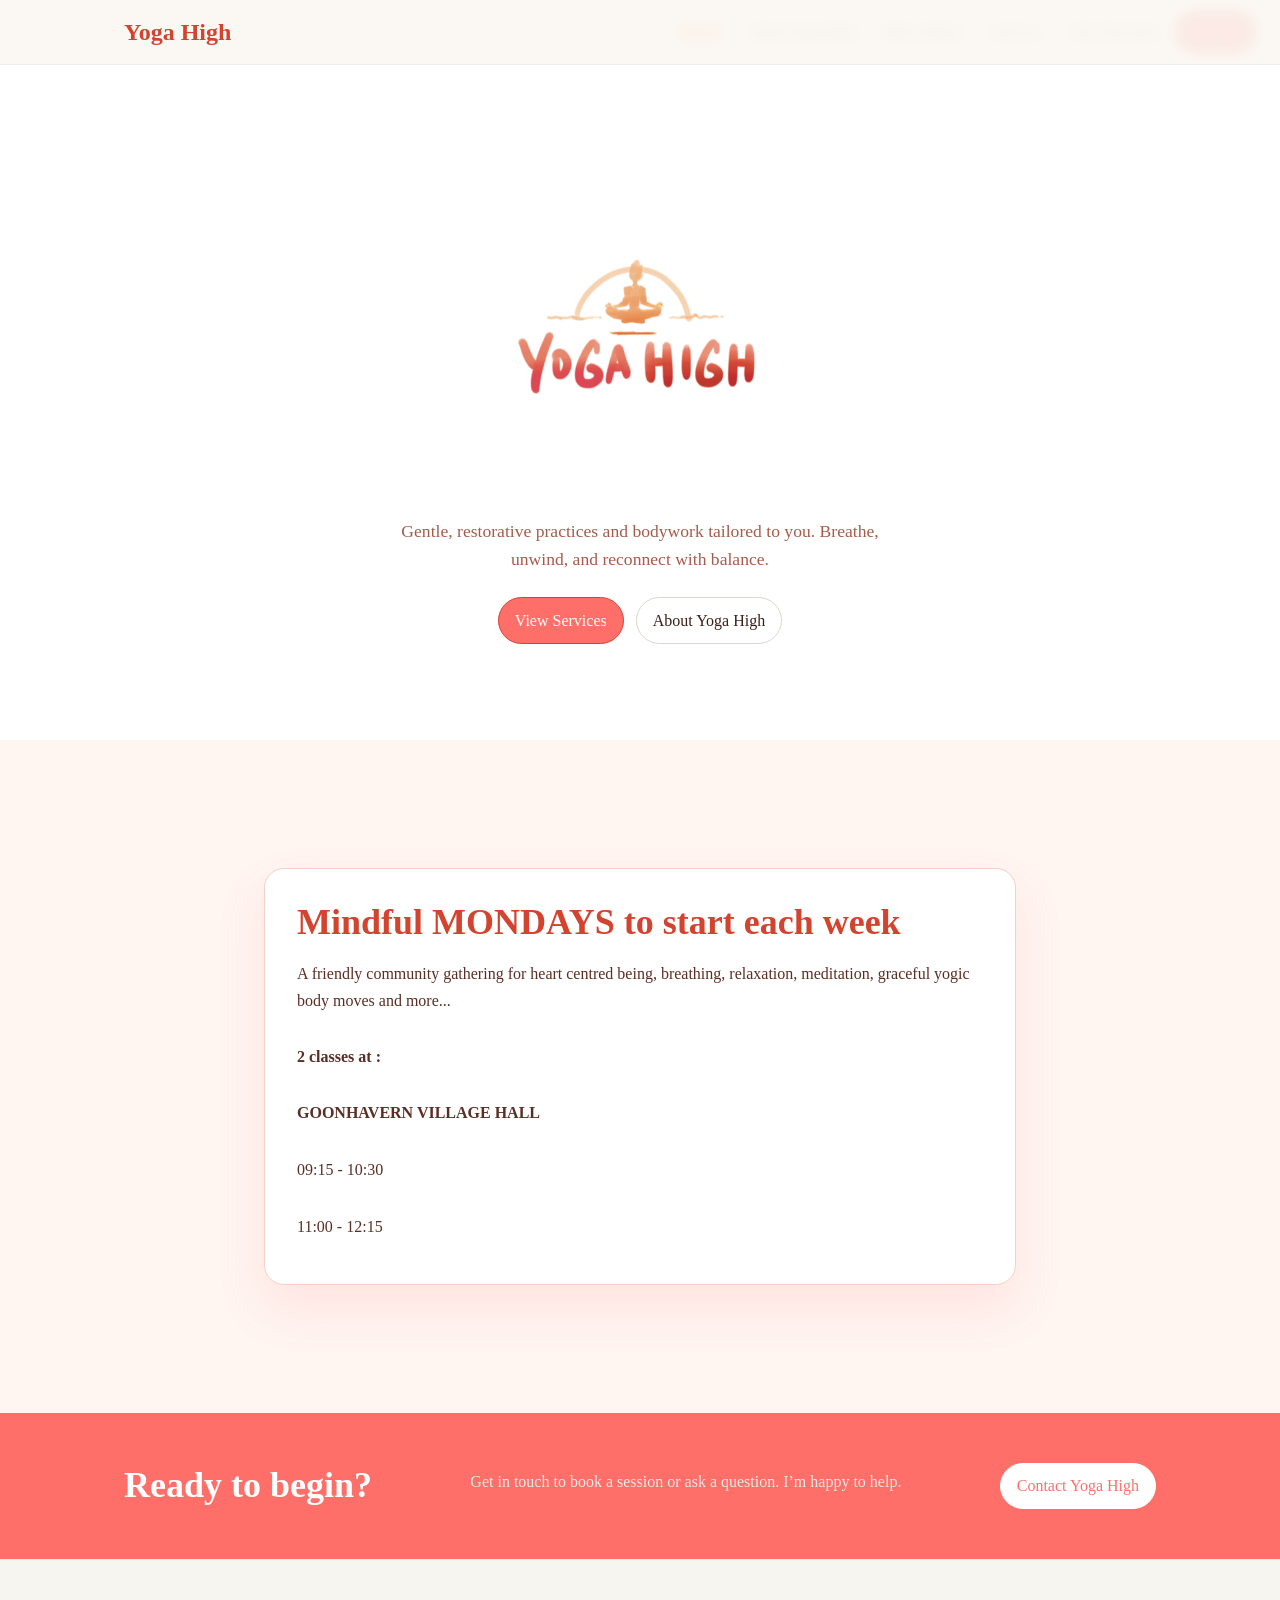
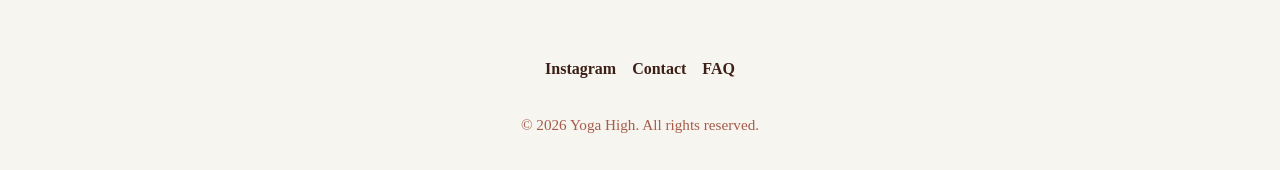
<file: index.html>
<!doctype html>
<html lang="en">
<head>
  <meta charset="utf-8" />
  <meta name="viewport" content="width=device-width, initial-scale=1" />
  <title>Yoga High | Yoga & Holistic Massage</title>
  <meta name="description" content="Yoga and holistic massage by Yoga High. One-to-one, small group sessions, and restorative bodywork with a calm, personal approach." />
  <meta property="og:title" content="Yoga High | Yoga & Holistic Massage" />
  <meta property="og:description" content="Yoga and holistic massage by Yoga High. One-to-one, small group sessions, and restorative bodywork with a calm, personal approach." />
  <meta property="og:type" content="website" />
  <meta property="og:url" content="/" />
  <link rel="preconnect" href="https://fonts.googleapis.com">
  <link rel="preconnect" href="https://fonts.gstatic.com" crossorigin>
  <link href="https://fonts.googleapis.com/css2?family=Cormorant+Garamond:wght@400;500;600&family=Inter:wght@300;400;500;600&display=swap" rel="stylesheet">
  <link rel="stylesheet" href="assets/css/styles.css" />
</head>
<body>
  <header class="site-header">
    <div class="container header-inner">
      <a class="brand" href="index.html">Yoga High</a>
      <button class="menu-toggle" aria-expanded="false" aria-label="Open menu">
        <span></span>
        <span></span>
        <span></span>
      </button>
    </div>
  </header>
  <nav class="nav">
    <a class="active" href="index.html">Home</a>
    <a href="about.html">About Yoga High</a>
    <a href="meet-juliette.html">Meet Juliette</a>
    <a href="services.html">Services</a>
    <a href="treat-seat.html">The Treat Seat</a>
    <a href="contact.html" class="btn btn-primary">Contact</a>
  </nav>

  <main>
    <section class="hero hero-logo">
      <div class="container hero-content">
        <div class="hero-logo-holder">
          <img class="hero-logo-image" src="yoga-high-logo.png" alt="Yoga High logo" />
        </div>
        <p>Gentle, restorative practices and bodywork tailored to you. Breathe, unwind, and reconnect with balance.</p>
        <div class="actions">
          <a href="services.html" class="btn btn-primary">View Services</a>
          <a href="about.html" class="btn">About Yoga High</a>
        </div>
      </div>
    </section>

    <section class="highlight section">
      <div class="container section narrow">
        <div class="highlight-card">
          <h2>Mindful MONDAYS to start each week</h2>
          <p>A friendly community gathering for heart centred being, breathing, relaxation, meditation, graceful yogic body moves and more...</p>
          <div class="event-times">
            <p><strong>2 classes at :</strong></p>
            <p><strong>GOONHAVERN VILLAGE HALL</strong></p>
            <p>09:15 - 10:30</p>
            <p>11:00 - 12:15</p>
          </div>
        </div>
      </div>
    </section>

    <section class="cta">
      <div class="container cta-inner">
        <h2>Ready to begin?</h2>
        <p>Get in touch to book a session or ask a question. I’m happy to help.</p>
        <a href="contact.html" class="btn btn-light">Contact Yoga High</a>
      </div>
    </section>
  </main>

  <footer class="site-footer">
    <div class="container footer-inner">
      <div class="footer-links">
        <a href="https://instagram.com/yogahigh" target="_blank" rel="noopener noreferrer">Instagram</a>
        <a href="contact.html">Contact</a>
        <a href="faq.html">FAQ</a>
      </div>
      <p>© <span id="year"></span> Yoga High. All rights reserved.</p>
    </div>
  </footer>
  <script src="assets/js/main.js"></script>
</body>
</html>
</file>
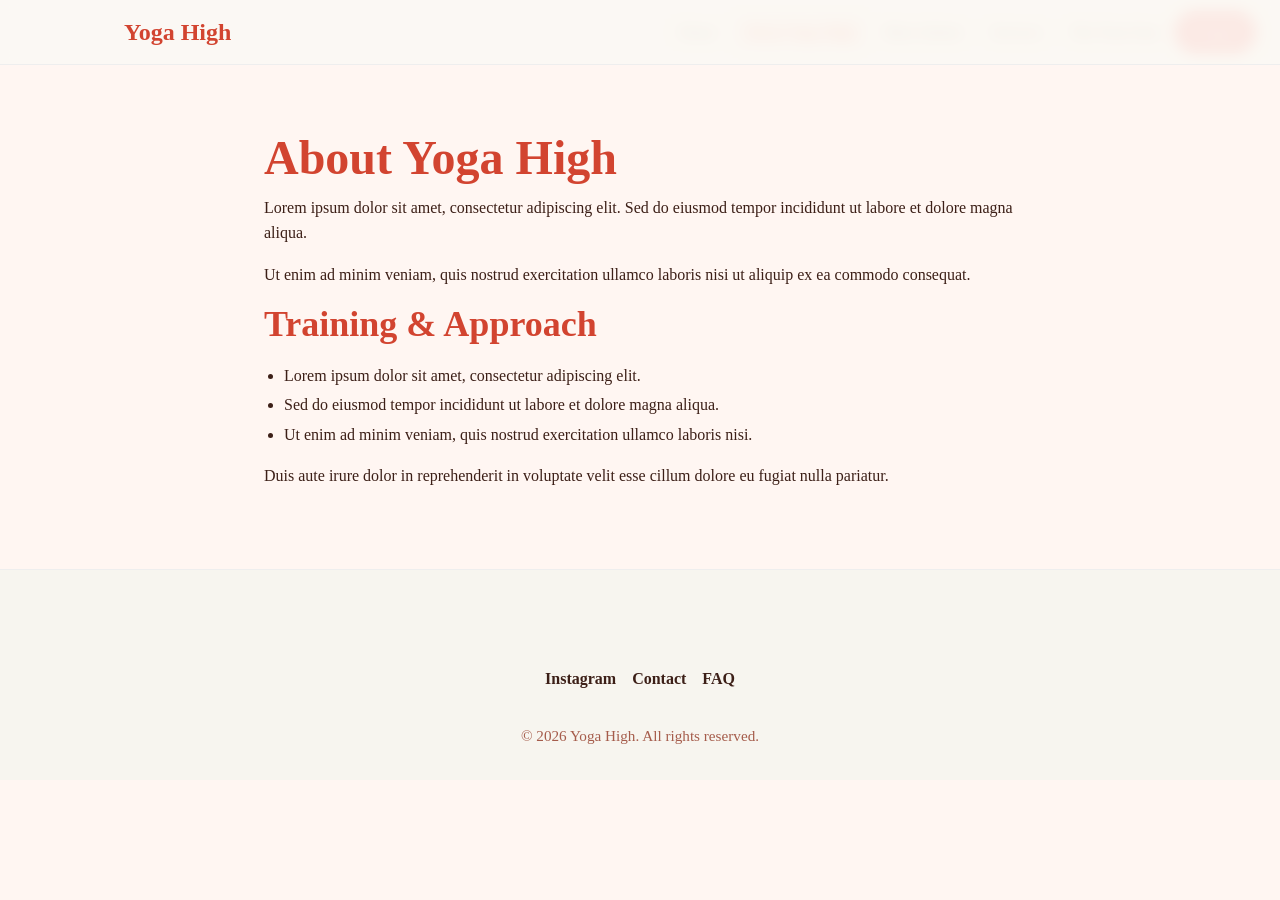
<file: about.html>
<!doctype html>
<html lang="en">
<head>
  <meta charset="utf-8" />
  <meta name="viewport" content="width=device-width, initial-scale=1" />
  <title>About Yoga High | Yoga High</title>
  <meta name="description" content="Meet Yoga High – a calm, person-centred yoga and holistic massage service by Juliette Raymond." />
  <link rel="preconnect" href="https://fonts.googleapis.com">
  <link rel="preconnect" href="https://fonts.gstatic.com" crossorigin>
  <link href="https://fonts.googleapis.com/css2?family=Cormorant+Garamond:wght@400;500;600&family=Inter:wght@300;400;500;600&display=swap" rel="stylesheet">
  <link rel="stylesheet" href="assets/css/styles.css" />
</head>
<body>
  <header class="site-header">
    <div class="container header-inner">
      <a class="brand" href="index.html">Yoga High</a>
      <button class="menu-toggle" aria-expanded="false" aria-label="Open menu">
        <span></span>
        <span></span>
        <span></span>
      </button>
    </div>
  </header>
  <nav class="nav">
    <a href="index.html">Home</a>
    <a class="active" href="about.html">About Yoga High</a>
    <a href="meet-juliette.html">Meet Juliette</a>
    <a href="services.html">Services</a>
    <a href="treat-seat.html">The Treat Seat</a>
    <a href="contact.html" class="btn btn-primary">Contact</a>
  </nav>

  <main>
    <section class="container section narrow">
      <h1>About Yoga High</h1>
      <p>Lorem ipsum dolor sit amet, consectetur adipiscing elit. Sed do eiusmod tempor incididunt ut labore et dolore magna aliqua.</p>
      <p>Ut enim ad minim veniam, quis nostrud exercitation ullamco laboris nisi ut aliquip ex ea commodo consequat.</p>
      <h2>Training & Approach</h2>
      <ul class="list">
        <li>Lorem ipsum dolor sit amet, consectetur adipiscing elit.</li>
        <li>Sed do eiusmod tempor incididunt ut labore et dolore magna aliqua.</li>
        <li>Ut enim ad minim veniam, quis nostrud exercitation ullamco laboris nisi.</li>
      </ul>
      <p>Duis aute irure dolor in reprehenderit in voluptate velit esse cillum dolore eu fugiat nulla pariatur.</p>
    </section>
  </main>

  <footer class="site-footer">
    <div class="container footer-inner">
      <div class="footer-links">
        <a href="https://instagram.com/yogahigh" target="_blank" rel="noopener noreferrer">Instagram</a>
        <a href="contact.html">Contact</a>
        <a href="faq.html">FAQ</a>
      </div>
      <p>© <span id="year"></span> Yoga High. All rights reserved.</p>
    </div>
  </footer>
  <script src="assets/js/main.js"></script>
</body>
</html>
</file>
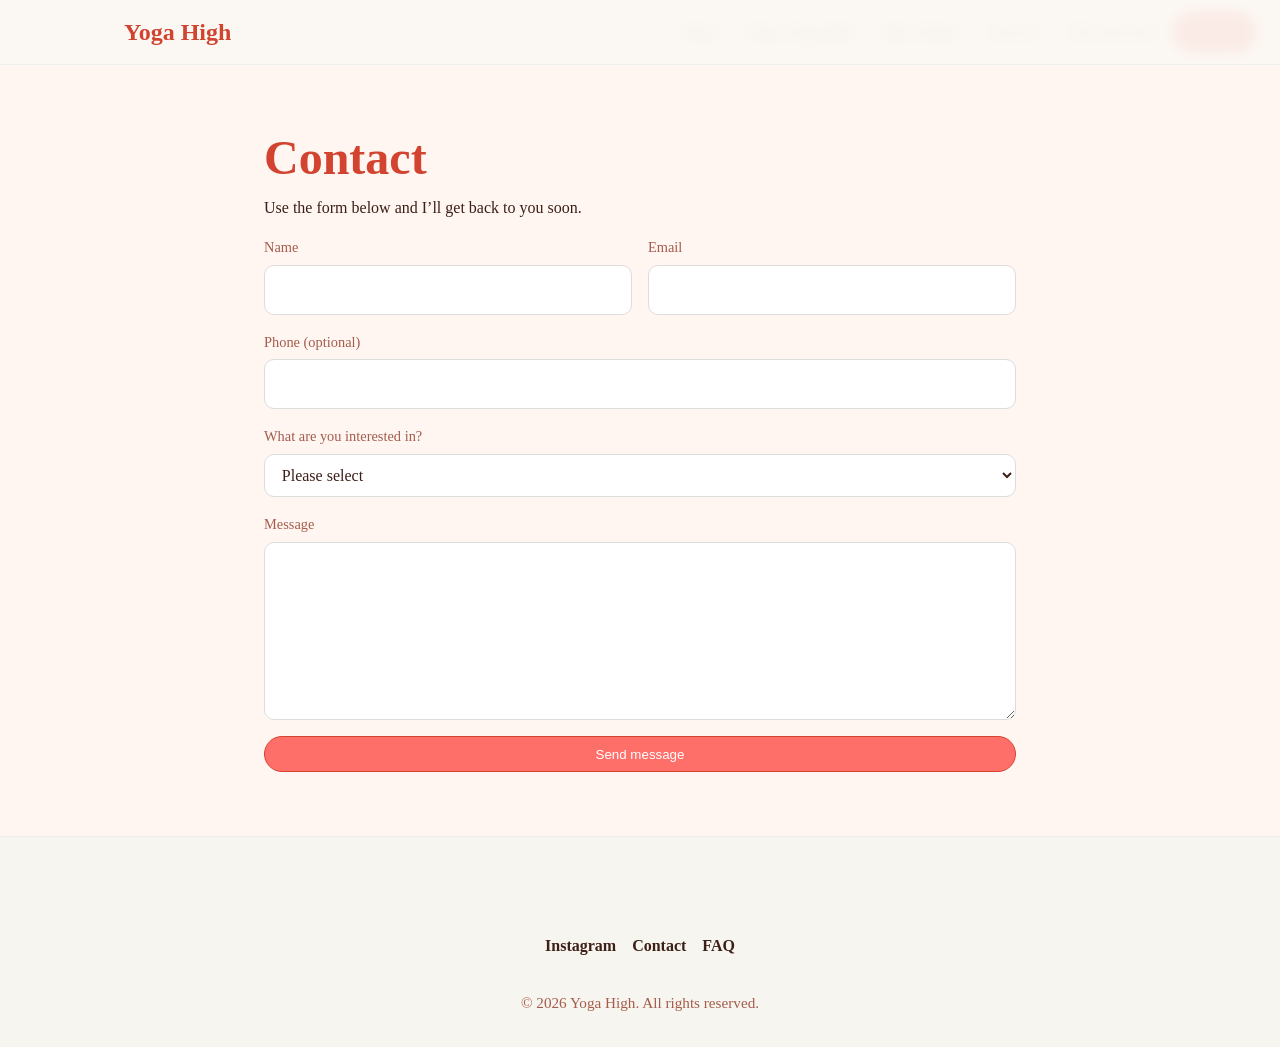
<file: contact.html>
<!doctype html>
<html lang="en">
<head>
  <meta charset="utf-8" />
  <meta name="viewport" content="width=device-width, initial-scale=1" />
  <title>Contact | Yoga High</title>
  <meta name="description" content="Get in touch with Yoga High to book a session or ask a question." />
  <link rel="preconnect" href="https://fonts.googleapis.com">
  <link rel="preconnect" href="https://fonts.gstatic.com" crossorigin>
  <link href="https://fonts.googleapis.com/css2?family=Cormorant+Garamond:wght@400;500;600&family=Inter:wght@300;400;500;600&display=swap" rel="stylesheet">
  <link rel="stylesheet" href="assets/css/styles.css" />
</head>
<body>
  <header class="site-header">
    <div class="container header-inner">
      <a class="brand" href="index.html">Yoga High</a>
      <button class="menu-toggle" aria-expanded="false" aria-label="Open menu">
        <span></span>
        <span></span>
        <span></span>
      </button>
    </div>
  </header>
  <nav class="nav">
    <a href="index.html">Home</a>
    <a href="about.html">About Yoga High</a>
    <a href="meet-juliette.html">Meet Juliette</a>
    <a href="services.html">Services</a>
    <a href="treat-seat.html">The Treat Seat</a>
    <a class="btn btn-primary active" href="contact.html">Contact</a>
  </nav>

  <main class="container section narrow">
    <h1>Contact</h1>
    <p>Use the form below and I’ll get back to you soon.</p>

    <form name="contact" method="POST" data-netlify="true" netlify-honeypot="bot-field" action="thanks.html" class="form">
      <input type="hidden" name="form-name" value="contact" />
      <p class="hidden">
        <label>Don’t fill this out if you’re human: <input name="bot-field" /></label>
      </p>

      <div class="grid">
        <label class="field">
          <span>Name</span>
          <input type="text" name="name" required />
        </label>
        <label class="field">
          <span>Email</span>
          <input type="email" name="email" required />
        </label>
      </div>

      <label class="field">
        <span>Phone (optional)</span>
        <input type="tel" name="phone" />
      </label>

      <label class="field">
        <span>What are you interested in?</span>
        <select name="interest" required>
          <option value="">Please select</option>
          <option>1:1 Yoga</option>
          <option>Small Group Yoga</option>
          <option>Holistic Massage</option>
          <option>General Enquiry</option>
        </select>
      </label>

      <label class="field">
        <span>Message</span>
        <textarea name="message" rows="6" required></textarea>
      </label>

      <button type="submit" class="btn btn-primary">Send message</button>
    </form>
  </main>

  <footer class="site-footer">
    <div class="container footer-inner">
      <div class="footer-links">
        <a href="https://instagram.com/yogahigh" target="_blank" rel="noopener noreferrer">Instagram</a>
        <a href="contact.html">Contact</a>
        <a href="faq.html">FAQ</a>
      </div>
      <p>© <span id="year"></span> Yoga High. All rights reserved.</p>
    </div>
  </footer>
  <script src="assets/js/main.js"></script>
</body>
</html>
</file>
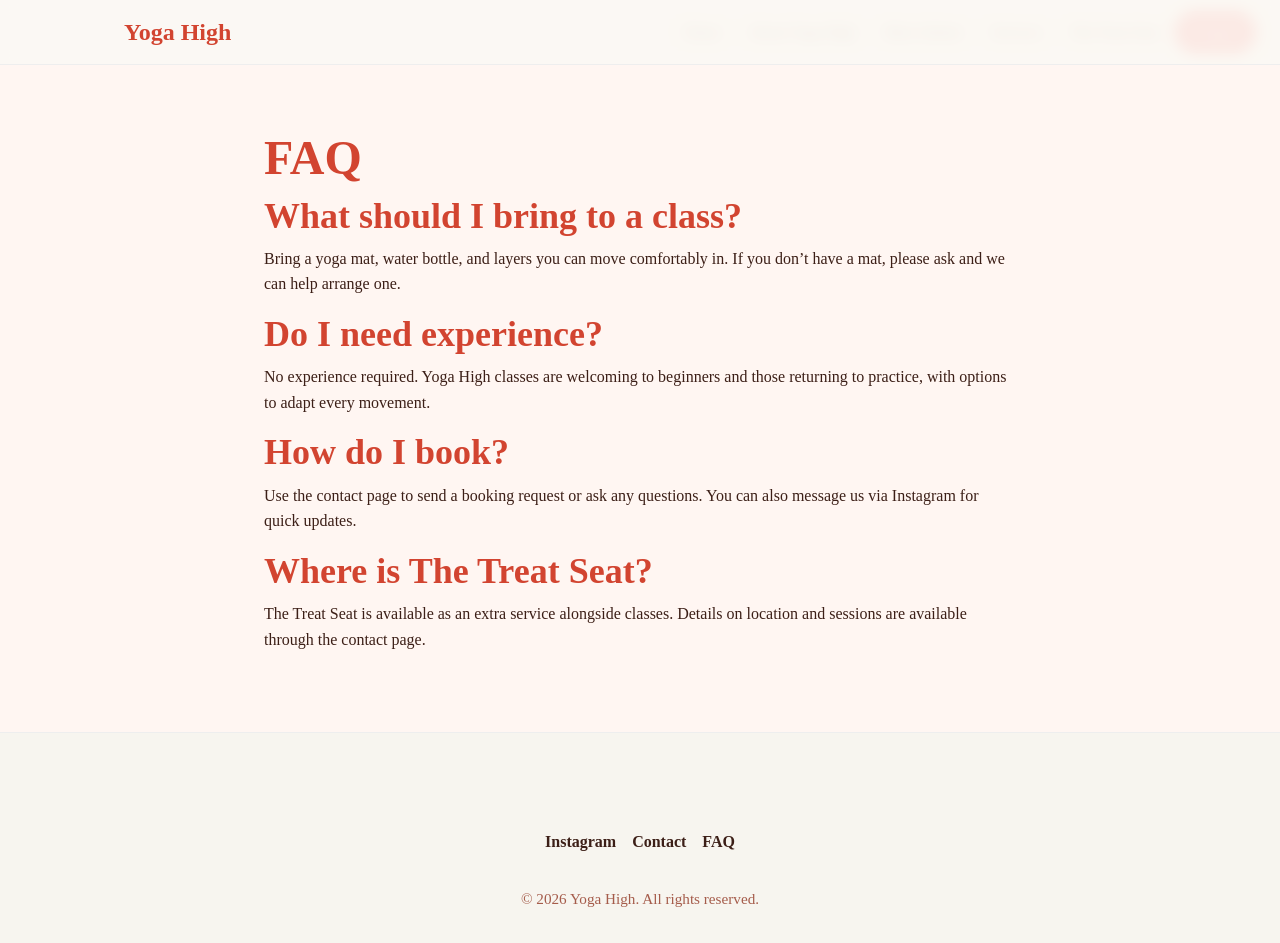
<file: faq.html>
<!doctype html>
<html lang="en">
<head>
  <meta charset="utf-8" />
  <meta name="viewport" content="width=device-width, initial-scale=1" />
  <title>FAQ | Yoga High</title>
  <meta name="description" content="Frequently asked questions for Yoga High. Learn about classes, booking, and what to expect." />
  <link rel="preconnect" href="https://fonts.googleapis.com">
  <link rel="preconnect" href="https://fonts.gstatic.com" crossorigin>
  <link href="https://fonts.googleapis.com/css2?family=Cormorant+Garamond:wght@400;500;600&family=Inter:wght@300;400;500;600&display=swap" rel="stylesheet">
  <link rel="stylesheet" href="assets/css/styles.css" />
</head>
<body>
  <header class="site-header">
    <div class="container header-inner">
      <a class="brand" href="index.html">Yoga High</a>
      <button class="menu-toggle" aria-expanded="false" aria-label="Open menu">
        <span></span>
        <span></span>
        <span></span>
      </button>
    </div>
  </header>
  <nav class="nav">
    <a href="index.html">Home</a>
    <a href="about.html">About Yoga High</a>
    <a href="meet-juliette.html">Meet Juliette</a>
    <a href="services.html">Services</a>
    <a href="treat-seat.html">The Treat Seat</a>
    <a href="contact.html" class="btn btn-primary">Contact</a>
  </nav>

  <main class="container section narrow">
    <h1>FAQ</h1>
    <section>
      <h2>What should I bring to a class?</h2>
      <p>Bring a yoga mat, water bottle, and layers you can move comfortably in. If you don’t have a mat, please ask and we can help arrange one.</p>
    </section>
    <section>
      <h2>Do I need experience?</h2>
      <p>No experience required. Yoga High classes are welcoming to beginners and those returning to practice, with options to adapt every movement.</p>
    </section>
    <section>
      <h2>How do I book?</h2>
      <p>Use the contact page to send a booking request or ask any questions. You can also message us via Instagram for quick updates.</p>
    </section>
    <section>
      <h2>Where is The Treat Seat?</h2>
      <p>The Treat Seat is available as an extra service alongside classes. Details on location and sessions are available through the contact page.</p>
    </section>
  </main>

  <footer class="site-footer">
    <div class="container footer-inner">
      <div class="footer-links">
        <a href="https://instagram.com/yogahigh" target="_blank" rel="noopener noreferrer">Instagram</a>
        <a href="contact.html">Contact</a>
        <a href="faq.html">FAQ</a>
      </div>
      <p>© <span id="year"></span> Yoga High. All rights reserved.</p>
    </div>
  </footer>
  <script src="assets/js/main.js"></script>
</body>
</html>
</file>
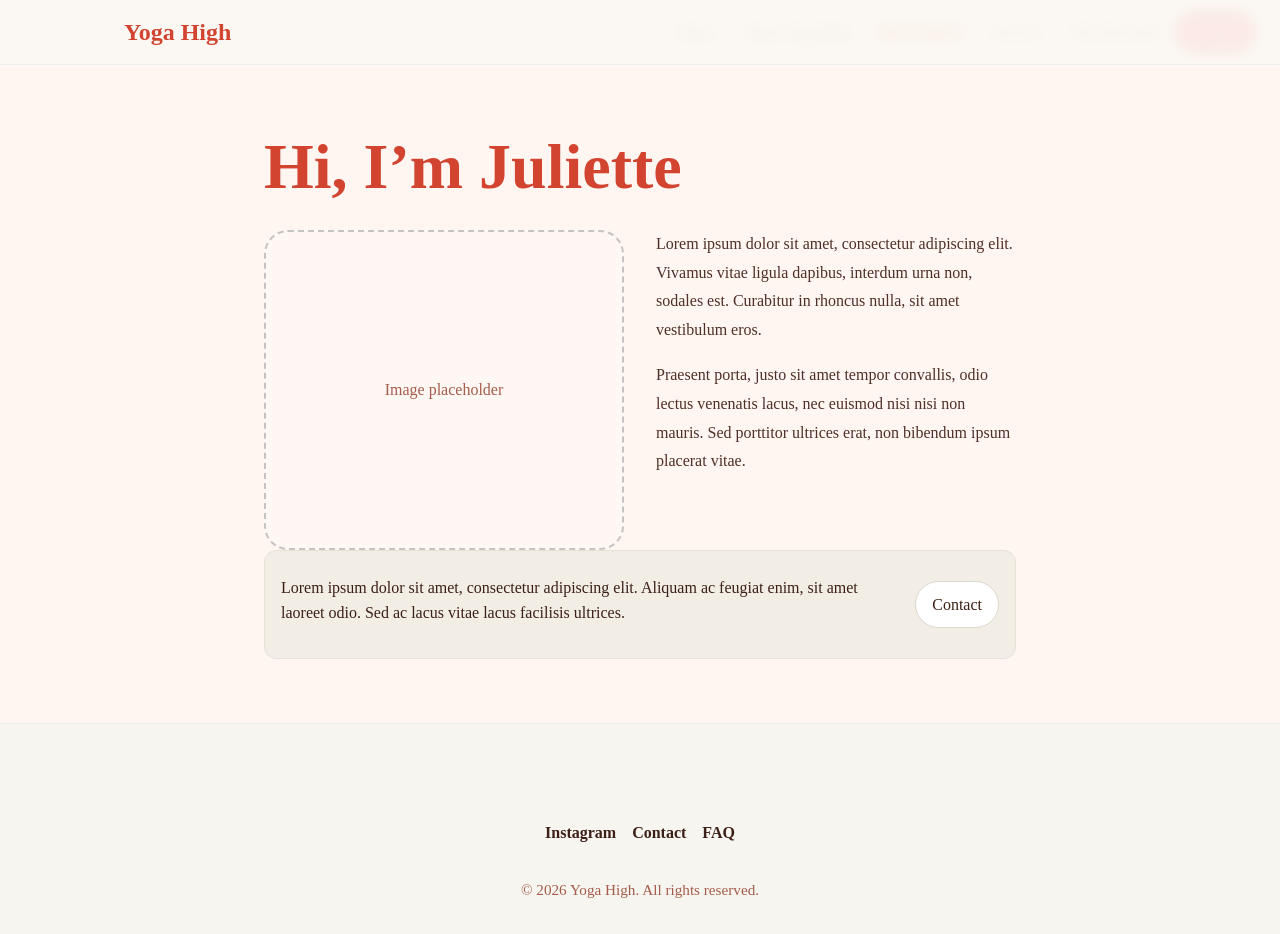
<file: meet-juliette.html>
<!doctype html>
<html lang="en">
<head>
  <meta charset="utf-8" />
  <meta name="viewport" content="width=device-width, initial-scale=1" />
  <title>Meet Juliette | Yoga High</title>
  <meta name="description" content="Meet Juliette, the founder and teacher behind Yoga High. Discover her training, approach, and how she supports your practice." />
  <link rel="preconnect" href="https://fonts.googleapis.com">
  <link rel="preconnect" href="https://fonts.gstatic.com" crossorigin>
  <link href="https://fonts.googleapis.com/css2?family=Cormorant+Garamond:wght@400;500;600&family=Inter:wght@300;400;500;600&display=swap" rel="stylesheet">
  <link rel="stylesheet" href="assets/css/styles.css" />
</head>
<body>
  <header class="site-header">
    <div class="container header-inner">
      <a class="brand" href="index.html">Yoga High</a>
      <button class="menu-toggle" aria-expanded="false" aria-label="Open menu">
        <span></span>
        <span></span>
        <span></span>
      </button>
    </div>
  </header>
  <nav class="nav">
    <a href="index.html">Home</a>
    <a href="about.html">About Yoga High</a>
    <a class="active" href="meet-juliette.html">Meet Juliette</a>
    <a href="services.html">Services</a>
    <a href="treat-seat.html">The Treat Seat</a>
    <a href="contact.html" class="btn btn-primary">Contact</a>
  </nav>

  <main class="container section narrow">
    <h1 class="profile-heading">Hi, I’m Juliette</h1>
    <div class="profile-intro">
      <div class="profile-placeholder">Image placeholder</div>
      <div>
        <p>Lorem ipsum dolor sit amet, consectetur adipiscing elit. Vivamus vitae ligula dapibus, interdum urna non, sodales est. Curabitur in rhoncus nulla, sit amet vestibulum eros.</p>
        <p>Praesent porta, justo sit amet tempor convallis, odio lectus venenatis lacus, nec euismod nisi nisi non mauris. Sed porttitor ultrices erat, non bibendum ipsum placerat vitae.</p>
      </div>
    </div>

    <div class="note">
      <p>Lorem ipsum dolor sit amet, consectetur adipiscing elit. Aliquam ac feugiat enim, sit amet laoreet odio. Sed ac lacus vitae lacus facilisis ultrices.</p>
      <a href="contact.html" class="btn">Contact</a>
    </div>
  </main>

  <footer class="site-footer">
    <div class="container footer-inner">
      <div class="footer-links">
        <a href="https://instagram.com/yogahigh" target="_blank" rel="noopener noreferrer">Instagram</a>
        <a href="contact.html">Contact</a>
        <a href="faq.html">FAQ</a>
      </div>
      <p>© <span id="year"></span> Yoga High. All rights reserved.</p>
    </div>
  </footer>
  <script src="assets/js/main.js"></script>
</body>
</html>
</file>
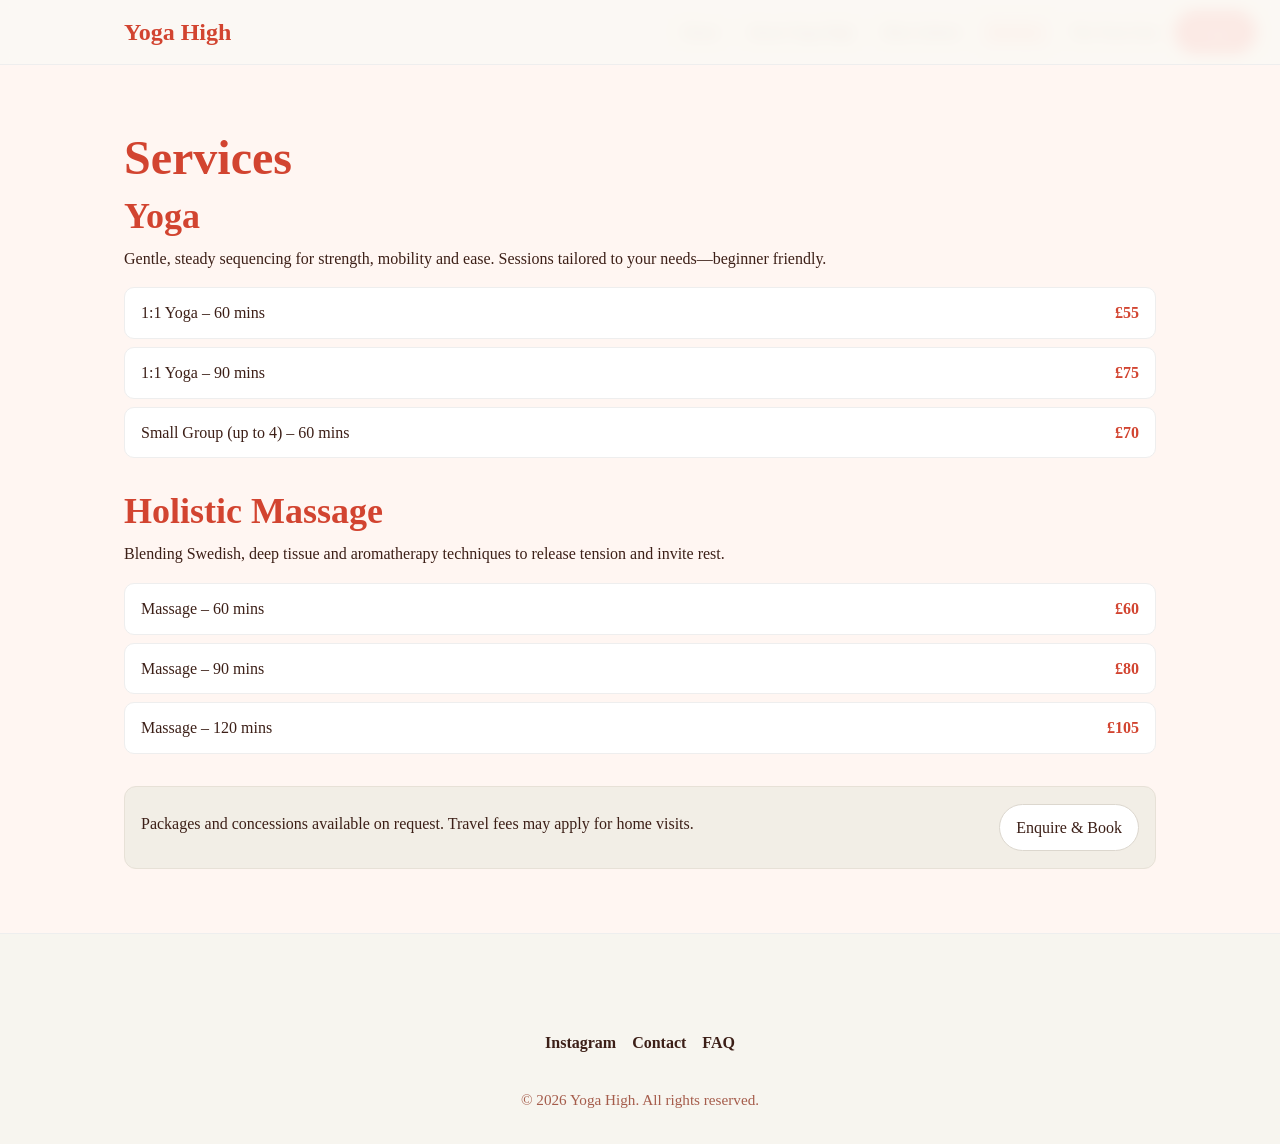
<file: services.html>
<!doctype html>
<html lang="en">
<head>
  <meta charset="utf-8" />
  <meta name="viewport" content="width=device-width, initial-scale=1" />
  <title>Services | Yoga High</title>
  <meta name="description" content="Yoga sessions and holistic massage from Yoga High. View current offerings and prices." />
  <link rel="preconnect" href="https://fonts.googleapis.com">
  <link rel="preconnect" href="https://fonts.gstatic.com" crossorigin>
  <link href="https://fonts.googleapis.com/css2?family=Cormorant+Garamond:wght@400;500;600&family=Inter:wght@300;400;500;600&display=swap" rel="stylesheet">
  <link rel="stylesheet" href="assets/css/styles.css" />
</head>
<body>
  <header class="site-header">
    <div class="container header-inner">
      <a class="brand" href="index.html">Yoga High</a>
      <button class="menu-toggle" aria-expanded="false" aria-label="Open menu">
        <span></span>
        <span></span>
        <span></span>
      </button>
    </div>
  </header>
  <nav class="nav">
    <a href="index.html">Home</a>
    <a href="about.html">About Yoga High</a>
    <a href="meet-juliette.html">Meet Juliette</a>
    <a class="active" href="services.html">Services</a>
    <a href="treat-seat.html">The Treat Seat</a>
    <a href="contact.html" class="btn btn-primary">Contact</a>
  </nav>

  <main class="container section">
    <h1>Services</h1>

    <section id="yoga" class="service">
      <h2>Yoga</h2>
      <p>Gentle, steady sequencing for strength, mobility and ease. Sessions tailored to your needs—beginner friendly.</p>
      <div class="price-table">
        <div class="price-row">
          <div>1:1 Yoga – 60 mins</div>
          <div class="price">£55</div>
        </div>
        <div class="price-row">
          <div>1:1 Yoga – 90 mins</div>
          <div class="price">£75</div>
        </div>
        <div class="price-row">
          <div>Small Group (up to 4) – 60 mins</div>
          <div class="price">£70</div>
        </div>
      </div>
    </section>

    <section id="massage" class="service">
      <h2>Holistic Massage</h2>
      <p>Blending Swedish, deep tissue and aromatherapy techniques to release tension and invite rest.</p>
      <div class="price-table">
        <div class="price-row">
          <div>Massage – 60 mins</div>
          <div class="price">£60</div>
        </div>
        <div class="price-row">
          <div>Massage – 90 mins</div>
          <div class="price">£80</div>
        </div>
        <div class="price-row">
          <div>Massage – 120 mins</div>
          <div class="price">£105</div>
        </div>
      </div>
    </section>

    <div class="note">
      <p>Packages and concessions available on request. Travel fees may apply for home visits.</p>
      <a href="contact.html" class="btn">Enquire & Book</a>
    </div>
  </main>

  <footer class="site-footer">
    <div class="container footer-inner">
      <div class="footer-links">
        <a href="https://instagram.com/yogahigh" target="_blank" rel="noopener noreferrer">Instagram</a>
        <a href="contact.html">Contact</a>
        <a href="faq.html">FAQ</a>
      </div>
      <p>© <span id="year"></span> Yoga High. All rights reserved.</p>
    </div>
  </footer>
  <script src="assets/js/main.js"></script>
</body>
</html>
</file>
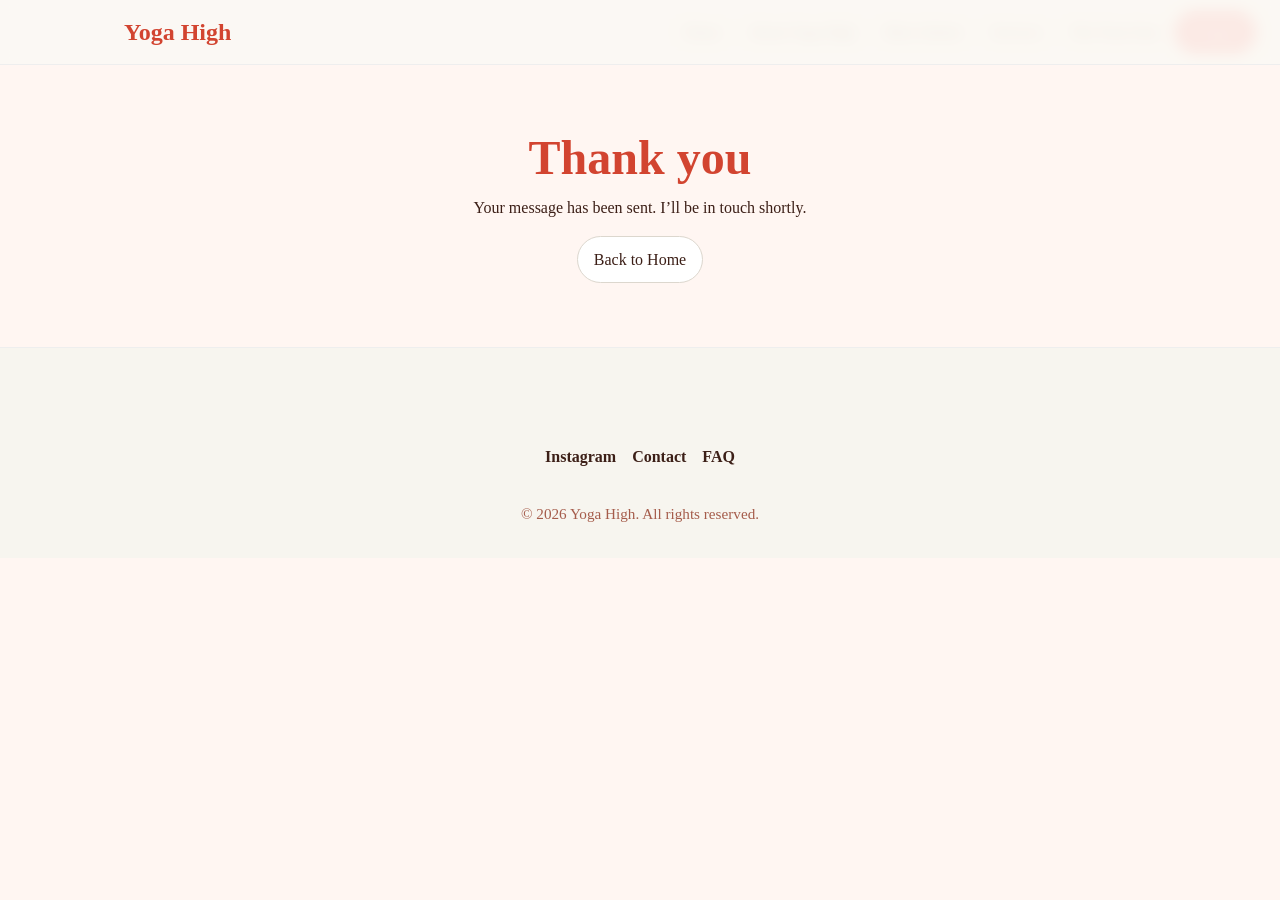
<file: thanks.html>
<!doctype html>
<html lang="en">
<head>
  <meta charset="utf-8" />
  <meta name="viewport" content="width=device-width, initial-scale=1" />
  <title>Thank You | Yoga High</title>
  <link rel="preconnect" href="https://fonts.googleapis.com">
  <link rel="preconnect" href="https://fonts.gstatic.com" crossorigin>
  <link href="https://fonts.googleapis.com/css2?family=Cormorant+Garamond:wght@400;500;600&family=Inter:wght@300;400;500;600&display=swap" rel="stylesheet">
  <link rel="stylesheet" href="assets/css/styles.css" />
</head>
<body>
  <header class="site-header">
    <div class="container header-inner">
      <a class="brand" href="index.html">Yoga High</a>
      <button class="menu-toggle" aria-expanded="false" aria-label="Open menu">
        <span></span>
        <span></span>
        <span></span>
      </button>
    </div>
  </header>
  <nav class="nav">
    <a href="index.html">Home</a>
    <a href="about.html">About Yoga High</a>
    <a href="meet-juliette.html">Meet Juliette</a>
    <a href="services.html">Services</a>
    <a href="treat-seat.html">The Treat Seat</a>
    <a href="contact.html" class="btn btn-primary">Contact</a>
  </nav>

  <main class="container section narrow center">
    <h1>Thank you</h1>
    <p>Your message has been sent. I’ll be in touch shortly.</p>
    <a href="index.html" class="btn">Back to Home</a>
  </main>

  <footer class="site-footer">
    <div class="container footer-inner">
      <div class="footer-links">
        <a href="https://instagram.com/yogahigh" target="_blank" rel="noopener noreferrer">Instagram</a>
        <a href="contact.html">Contact</a>
        <a href="faq.html">FAQ</a>
      </div>
      <p>© <span id="year"></span> Yoga High. All rights reserved.</p>
    </div>
  </footer>
  <script src="assets/js/main.js"></script>
</body>
</html>
</file>
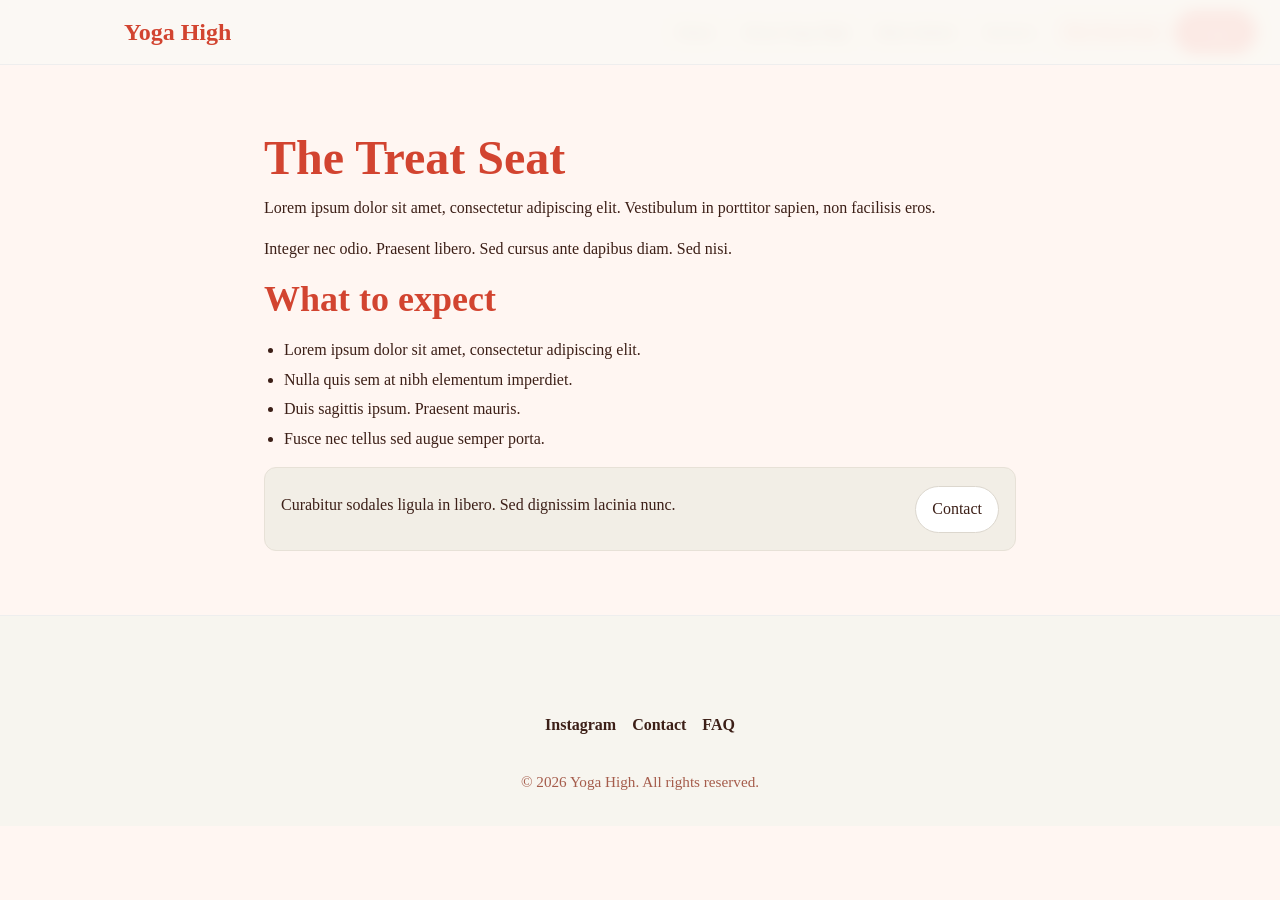
<file: treat-seat.html>
<!doctype html>
<html lang="en">
<head>
  <meta charset="utf-8" />
  <meta name="viewport" content="width=device-width, initial-scale=1" />
  <title>The Treat Seat | Yoga High</title>
  <meta name="description" content="Explore The Treat Seat at Yoga High—an intentional space for nurturing bodywork, rest and recovery." />
  <link rel="preconnect" href="https://fonts.googleapis.com">
  <link rel="preconnect" href="https://fonts.gstatic.com" crossorigin>
  <link href="https://fonts.googleapis.com/css2?family=Cormorant+Garamond:wght@400;500;600&family=Inter:wght@300;400;500;600&display=swap" rel="stylesheet">
  <link rel="stylesheet" href="assets/css/styles.css" />
</head>
<body>
  <header class="site-header">
    <div class="container header-inner">
      <a class="brand" href="index.html">Yoga High</a>
      <button class="menu-toggle" aria-expanded="false" aria-label="Open menu">
        <span></span>
        <span></span>
        <span></span>
      </button>
    </div>
  </header>
  <nav class="nav">
    <a href="index.html">Home</a>
    <a href="about.html">About Yoga High</a>
    <a href="meet-juliette.html">Meet Juliette</a>
    <a href="services.html">Services</a>
    <a class="active" href="treat-seat.html">The Treat Seat</a>
    <a href="contact.html" class="btn btn-primary">Contact</a>
  </nav>

  <main class="container section narrow">
    <h1>The Treat Seat</h1>
    <p>Lorem ipsum dolor sit amet, consectetur adipiscing elit. Vestibulum in porttitor sapien, non facilisis eros.</p>
    <p>Integer nec odio. Praesent libero. Sed cursus ante dapibus diam. Sed nisi.</p>

    <h2>What to expect</h2>
    <ul class="list">
      <li>Lorem ipsum dolor sit amet, consectetur adipiscing elit.</li>
      <li>Nulla quis sem at nibh elementum imperdiet.</li>
      <li>Duis sagittis ipsum. Praesent mauris.</li>
      <li>Fusce nec tellus sed augue semper porta.</li>
    </ul>

    <div class="note">
      <p>Curabitur sodales ligula in libero. Sed dignissim lacinia nunc.</p>
      <a href="contact.html" class="btn">Contact</a>
    </div>
  </main>

  <footer class="site-footer">
    <div class="container footer-inner">
      <div class="footer-links">
        <a href="https://instagram.com/yogahigh" target="_blank" rel="noopener noreferrer">Instagram</a>
        <a href="contact.html">Contact</a>
        <a href="faq.html">FAQ</a>
      </div>
      <p>© <span id="year"></span> Yoga High. All rights reserved.</p>
    </div>
  </footer>
  <script src="assets/js/main.js"></script>
</body>
</html>
</file>
<file: assets/css/styles.css>
:root{
  --bg:#fff6f2;
  --paper:#ffffff;
  --ink:#3c1f17;
  --muted:#a55c4b;
  --primary:#ff6f6a;
  --primary-600:#d24430;
  --accent:#ffb37e;
  --ring: rgba(255,111,106,.2);
}
*{box-sizing:border-box}
html,body{margin:0;padding:0}
body{
  font-family: "American Typewriter", Georgia, serif;
  color:var(--ink);
  background:var(--bg);
  line-height:1.6;
  /* Respect iOS safe areas */
  padding-left: env(safe-area-inset-left);
  padding-right: env(safe-area-inset-right);
}
h1,h2,h3{font-family:"American Typewriter", Georgia, serif; color:var(--primary-600); line-height:1.2}
h1{font-size:clamp(2rem,4vw,3rem); margin:0 0 .5rem}
h2{font-size:clamp(1.5rem,3vw,2.25rem); margin:0 0 .5rem}
h3{font-size:1.25rem; margin:.25rem 0 .25rem}
p{margin:.5rem 0 1rem}

.container{max-width:1080px;margin:0 auto;padding:0 1.5rem}
.section{padding-top:4rem;padding-bottom:4rem}
.narrow{max-width:800px}
.center{text-align:center}
.hidden{display:none}

/* Header */
.site-header{position:sticky;top:0;background:rgba(251,249,244,.9);backdrop-filter:saturate(180%) blur(8px);border-bottom:1px solid #eee;z-index:100}
.header-inner{display:flex;align-items:center;justify-content:space-between;height:64px;position:relative}
.brand{color:var(--primary-600);font-family:"American Typewriter",Georgia,serif;font-weight:600;text-decoration:none;font-size:1.5rem}
.nav{display:flex;gap:0;flex-direction:column;align-items:center;justify-content:center;position:fixed;top:0;right:0;left:0;bottom:0;width:100vw;height:100vh;background:var(--accent);padding:2rem 1.5rem;transform:translateX(100%);visibility:hidden;transition:transform .35s cubic-bezier(.4,0,.2,1);pointer-events:none;z-index:50;overflow-y:auto}
.nav.open{transform:translateX(0);visibility:visible;pointer-events:auto}
.nav a{color:#fff;text-decoration:none;padding:1.25rem 1rem;border-radius:0;width:100%;display:block;font-size:1.4rem;text-align:center}
.nav a:hover{background:rgba(255,255,255,.14)}
.nav .active{font-weight:600;background:rgba(255,255,255,.18);color:#fff;border:none}
.nav a.active:hover{background:rgba(255,255,255,.25)}
/* Ensure primary button in header has proper contrast */
.nav a.btn-primary{color:#fff}
.nav a.btn-primary:hover{color:#fff}
.menu-toggle{display:inline-flex;flex-direction:column;align-items:center;justify-content:center;gap:4px;width:42px;height:42px;border:1px solid rgba(31,41,55,.12);border-radius:12px;background:#fff;color:var(--ink);cursor:pointer;position:relative;z-index:60}
.menu-toggle span{display:block;width:18px;height:2px;background:var(--ink);border-radius:1px;transition:transform .2s ease, opacity .2s ease}
.menu-toggle.open{background:transparent;border-color:rgba(255,255,255,.3)}
.menu-toggle.open span{background:#fff}
.menu-toggle.open span:first-child{transform:translateY(6px) rotate(45deg)}
.menu-toggle.open span:nth-child(2){opacity:0}
.menu-toggle.open span:last-child{transform:translateY(-6px) rotate(-45deg)}

/* Hero */
.hero{position:relative;min-height:60vh;display:flex;align-items:center;justify-content:center;background:#fff;text-align:center;overflow:hidden}
.hero-content{position:relative;color:var(--ink);max-width:720px;padding:6rem 0}
.hero-logo-holder{display:inline-flex;align-items:center;justify-content:center;padding:1.5rem;border:none;border-radius:24px;background:rgba(255,255,255,.95);margin:0 auto 1.75rem;max-width:min(420px,100%)}
.hero-logo-image{display:block;max-width:280px;width:100%;height:auto}
.hero h1{color:var(--primary-600)}
.hero p{color:var(--muted);font-size:1.1rem;max-width:56ch;margin:0 auto}
.actions{display:flex;gap:.75rem;margin-top:1.5rem;justify-content:center}

.profile-heading{font-size:clamp(3rem,6vw,4rem);margin-bottom:1.5rem}
.profile-intro{display:grid;grid-template-columns:1fr 1fr;gap:2rem;align-items:start}
.profile-placeholder{min-height:320px;border:2px dashed rgba(31,41,55,.25);border-radius:24px;display:flex;align-items:center;justify-content:center;color:var(--muted);font-size:1rem;background:#fff7f3}
.profile-intro p{margin:0 0 1rem;line-height:1.8;color:#4f2f27}

@media (max-width: 740px){
  .profile-intro{grid-template-columns:1fr}
}

/* Cards */
.cards{display:grid;grid-template-columns:repeat(3,1fr);gap:1rem;margin-top:2rem}
.card{background:var(--paper);border:1px solid #eee;border-radius:12px;padding:1.25rem}
.link{color:var(--primary-600);text-decoration:none;font-weight:500}

.highlight{background:#fff5f1}
.highlight-card{background:#fff;border:1px solid #f5d0c6;border-radius:20px;padding:2rem;box-shadow:0 24px 50px rgba(255,111,106,.12)}
.highlight-card h2{margin-top:0;margin-bottom:1rem;color:var(--primary-600)}
.highlight-card p{margin:.75rem 0;color:#5b2e24;line-height:1.7}
.event-times{margin-top:1rem;display:grid;gap:.35rem;color:#5b2e24;font-weight:500}

/* CTA */
.cta{background:var(--primary);color:#e5ebe8;padding-top:3rem;padding-bottom:3rem}
.cta-inner{display:flex;align-items:center;justify-content:space-between;gap:1rem}
.cta h2{color:#fff;margin:0}

/* Footer */
.site-footer{border-top:1px solid #eee;background:#f7f5ef}
.footer-inner{display:flex;align-items:center;justify-content:center;gap:1rem;padding:6rem 0 2rem;flex-wrap:wrap;text-align:center}
.footer-links{display:flex;flex-wrap:wrap;gap:1rem;align-items:center;justify-content:center}
.footer-links a{color:var(--ink);text-decoration:none;font-weight:600;padding:0;border:none;background:transparent}
.footer-links a:hover{text-decoration:underline}
.site-footer p{font-size:.95rem;color:var(--muted);margin:1rem 0 0;width:100%;}

/* Buttons */
.btn{display:inline-flex;align-items:center;justify-content:center;padding:.6rem 1rem;border-radius:999px;border:1px solid #dcd7ce;background:#fff;color:var(--ink);text-decoration:none;font-weight:500}
.btn:hover{background:#f3f0e9}
.btn-primary{background:var(--primary);color:#fff;border-color:var(--primary-600)}
.btn-primary:hover{background:var(--primary-600)}
.btn-light{background:#fff;color:var(--primary);border-color:#fff}

/* Lists, tables */
.list{padding-left:1.25rem}
.list li{margin:.25rem 0}
.price-table{display:grid;gap:.5rem;margin:1rem 0 2rem}
.price-row{display:flex;justify-content:space-between;align-items:center;background:var(--paper);border:1px solid #eee;border-radius:10px;padding:.75rem 1rem}
.price{font-weight:600;color:var(--primary-600)}
.note{display:flex;align-items:center;justify-content:space-between;gap:1rem;background:#f2eee6;border:1px solid #e7e1d7;border-radius:12px;padding:1rem}

/* Forms */
.form{display:grid;gap:1rem;margin-top:1rem}
.grid{display:grid;gap:1rem;grid-template-columns:repeat(2,1fr)}
.field{display:grid;gap:.35rem}
.field span{font-size:.9rem;color:var(--muted)}
input,select,textarea{padding:.7rem .8rem;border-radius:10px;border:1px solid #ddd;background:#fff;color:var(--ink);font:inherit;outline:none;width:100%}
input:focus,select:focus,textarea:focus{border-color:var(--primary);box-shadow:0 0 0 4px var(--ring)}

/* Intro */
.intro{max-width:72ch}

/* Desktop nav */
@media (min-width: 769px){
  .nav{position:fixed;top:0;right:0;left:auto;bottom:auto;width:auto;height:64px;flex-direction:row;align-items:center;justify-content:flex-end;background:transparent;padding:0 1.5rem;transform:none;visibility:visible;pointer-events:auto;gap:.25rem;overflow:visible;z-index:11}
  .nav a{color:var(--ink);padding:.5rem .75rem;font-size:.95rem;width:auto;text-align:left;border-radius:8px}
  .nav a:hover{background:rgba(31,41,55,.06);color:var(--ink)}
  .nav .active{font-weight:600;background:rgba(255,111,106,.08);color:var(--primary-600);border:none}
  .nav a.btn-primary{background:var(--primary);color:#fff;border-radius:999px;padding:.5rem 1rem;margin-top:0}
  .nav a.btn-primary:hover{background:var(--primary-600);color:#fff}
  .menu-toggle{display:none}
}

/* Responsive */
@media (max-width: 900px){
  .cards{grid-template-columns:1fr 1fr}
  .cta-inner{flex-direction:column;align-items:flex-start}
}
@media (max-width: 640px){
  /* Increase side padding on small screens for comfortable margins */
  .container{padding:0 1.5rem}
  .grid{grid-template-columns:1fr}
  .cards{grid-template-columns:1fr}
  /* Add horizontal padding inside hero on mobile to avoid edge-to-edge text */
  .hero-content{padding:3.5rem 1.5rem}
  /* Slightly reduce section vertical spacing for mobile rhythm */
  .section{padding-top:3rem;padding-bottom:3rem}
  /* Stack note box vertically on mobile */
  .note{flex-direction:column;align-items:flex-start}
  .menu-toggle{display:inline-flex}
  .header-inner{position:relative}
  .nav a.btn-primary{width:auto;text-align:center;margin-top:1rem}
}
</file>
